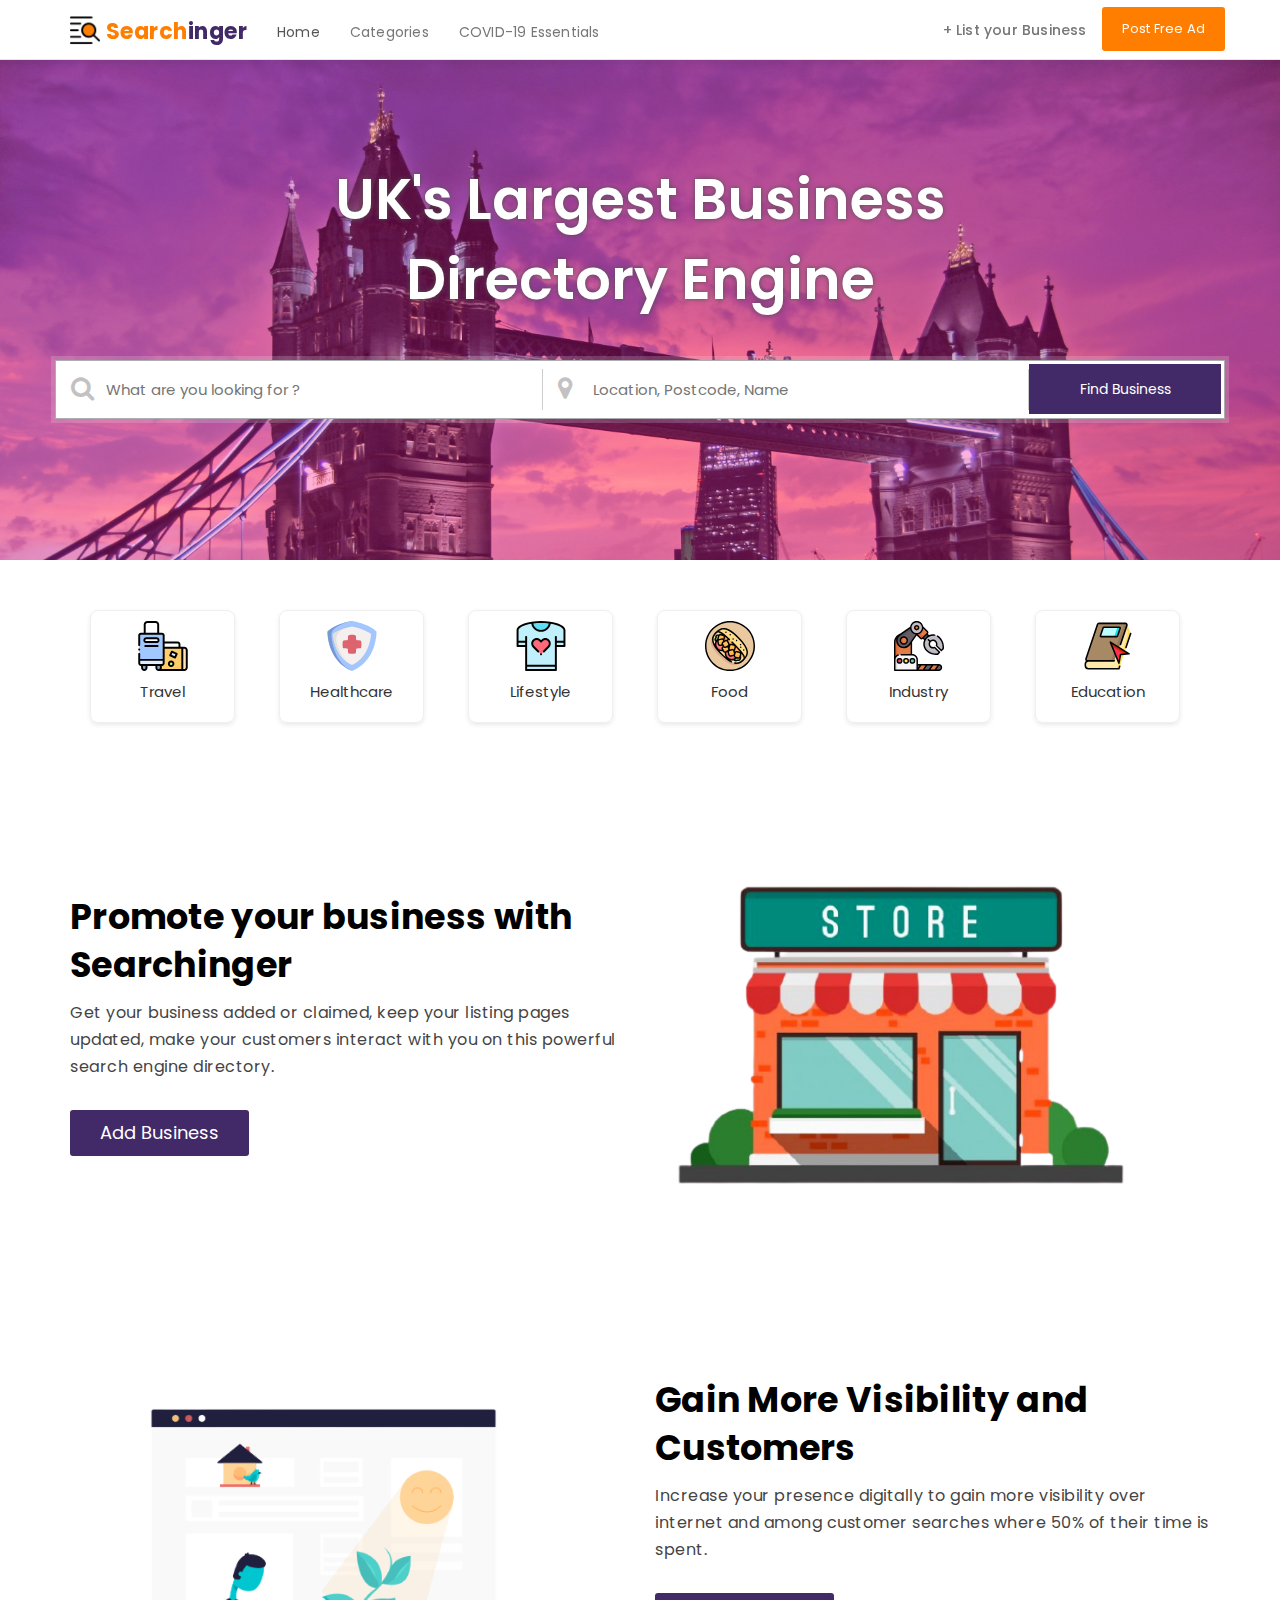
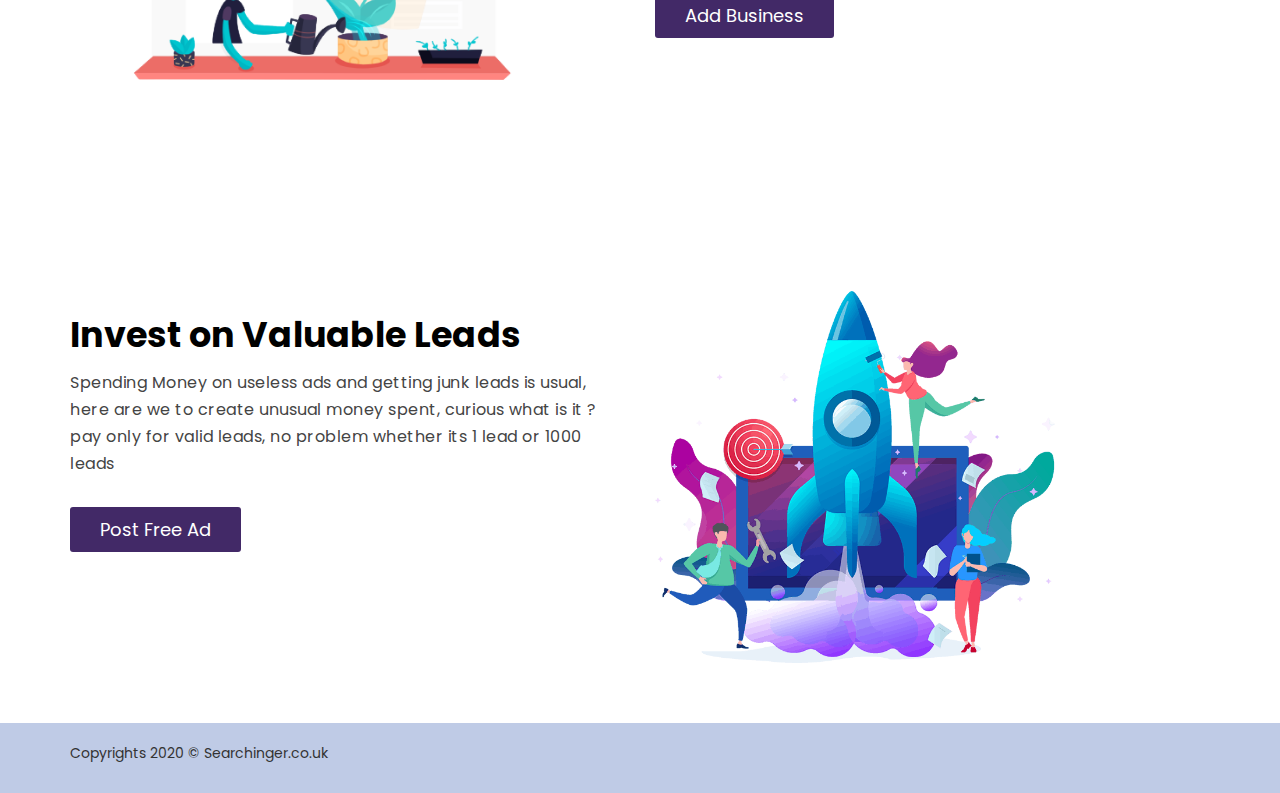
<file: index.html>
<!DOCTYPE html>
<html lang="en">

<head>
  <title>Searchinger | UK's Largest Business Directory Engine</title>
  <meta charset="utf-8">
  <meta name="viewport" content="width=device-width, initial-scale=1">
  <link rel="icon" href="/assets/images/icons/favicon.png" type="image/x-icon" sizes="16x16" />
  <link rel="stylesheet" href="./assets/css/bootstrap.min.css">
  <link href="./assets/css/style.css" rel="stylesheet">
  <script src="./assets/js/jquery.min.js" type="javascript"></script>
  <script src="./assets/js/bootstrap.min.js" type="javascript"></script>
  <link rel="stylesheet" href="https://cdnjs.cloudflare.com/ajax/libs/font-awesome/4.7.0/css/font-awesome.min.css">
  <meta name="description" content="" />
  <meta name="abstract" content=" ">
  <meta name="subject" content="">
  <meta itemscope itemtype="http://schema.org/WebSite" itemref="sitename sitelink facebook twitter">
  <meta itemprop="name" content="Searchinger" id="sitename">
  <link href="https://searchinger.co.uk" itemprop="url" id="sitelink">
  <meta name="og:site_name" content="searchinger.co.uk">
  <meta property="og:type" content="website" />
  <meta property="og:title" content="" />
  <meta property="og:description" content="" />
  <meta property="og:image" content="" />
  <meta name="twitter:card" content="summary" />
  <meta name="twitter:site" content="@Searchinger" />
  <meta name="twitter:title" content="Searchinger | UK's Largest Business Directory Engine" />
  <meta name="twitter:description" content="Searchinger | UK's Largest Business Directory Engine" />
  <meta name="twitter:image" content="" />
  <link rel="canonical" href="https://searchinger.co.uk" />

</head>

<body>
  <nav class="sng-navigation navbar navbar-default navbar-fixed-top">
    <div class="container">
      <div class="navbar-header">
        <button type="button" class="navbar-toggle" data-toggle="collapse" data-target="#myNavbar">
          <span class="icon-bar"></span>
          <span class="icon-bar"></span>
          <span class="icon-bar"></span>
        </button>
        <a class="navbar-brand" href="/index.html"><span><img class="sng-logo" src="/assets/images/icons/favicon.png"> Search</span>inger</a>
      </div>
      <div class="collapse navbar-collapse" id="myNavbar">
        <ul class="nav navbar-nav">
          <li class="active"><a href="#">Home</a></li>
          <li class="dropdown sng-dropdown">
            <a class="dropdown-toggle custom-arrow" href="#">Categories</a>
            <div class="sng-dropdown-content">

            </div>
          </li>
          <li class="dropdown sng-dropdown">
            <a class="dropdown-toggle custom-arrow" href="#">COVID-19 Essentials</a>
            <div class="sng-dropdown-content">

            </div>
          </li>
        </ul>
        <ul class="nav navbar-nav navbar-right">
          <li><a href="./list-your-business/" class="sng-free-business">+ List your Business</a></li>
          <li><a href="#" class="sng-post-ad">Post Free Ad</a></li>
        </ul>
      </div>
    </div>
  </nav>
  <section class="sng-banner-section">
    <div class="container">
      <div class="sng-banner-wrapper">
        <h1>UK's Largest Business Directory Engine</h1>

        <div class="sng-search-engine">
          <div class="row sng-highligher">
            <div class="col-md-5 col-sm-4 pad-null">
              <div class="sng-search-wrapper">
                <i class="fa fa-search sng-float-icon"></i>
                <input class="sng-controls" name="searchKeywords" value="" type="text"
                  placeholder="What are you looking for ?" autocomplete="off" required="" aria-required="true">
              </div>
            </div>
            <div class="col-md-5 col-sm-4 pad-null">
              <div class="sng-search-wrapper">
                <i class="fa fa-map-marker sng-float-icon"></i>
                <input class="sng-controls" name="searchArea" value="" type="text"
                  placeholder="Location, Postcode, Name" autocomplete="off" required="" aria-required="true">
              </div>
            </div>
            <div class="col-md-2 col-sm-4 pad-null">
              <button class="sng-find-business">Find Business</button>
            </div>
          </div>
        </div>
      </div>

    </div>
  </section>

  <section class="sng-category">
    <div class="container">
<div class="sng-category-wrapper">
  <ul>
   <li>
    <div class="sn-category-card">
     <img src="./assets/images/icons/travel.svg">
     <p>Travel </p> 
    </div> 
   </li> 
   <li>
    <div class="sn-category-card">
     <img src="./assets/images/icons/healthcare.svg">
     <p>Healthcare </p> 
    </div> 
   </li> 
   <li>
    <div class="sn-category-card">
     <img src="./assets/images/icons/lifestyle.svg">
     <p>Lifestyle </p> 
    </div> 
   </li> 
   <li>
    <div class="sn-category-card">
     <img src="./assets/images/icons/food.svg">
     <p>Food </p> 
    </div> 
   </li> 
   <li>
    <div class="sn-category-card">
     <img src="./assets/images/icons/industry.svg">
     <p>Industry </p> 
    </div> 
   </li> 
   <li>
    <div class="sn-category-card">
     <img src="./assets/images/icons/education.svg">
     <p>Education </p> 
    </div> 
   </li> 
  </ul>
</div>
       
    </div>
  </section>

<section class="sng-features bg-gray">
 <div class="container">
<div class="row">
 <div class="col-md-6">
 <h3>Promote your business with Searchinger
</h3>  
<p> Get your business added or claimed, keep your listing pages updated, make your customers interact with you on this powerful search engine directory.
</p>
<button class="promote-btn"><a href="/list-your-business/">Add Business</a></button>

 </div> 
 <div class="col-md-6">
  <img class="sng-feature-images" src="/assets/images/promote-business.png"> 
 </div>
</div>
 </div>
</section>


<section class="sng-features bg-gray">
  <div class="container">
 <div class="row">
  <div class="col-md-6">
    <img class="sng-feature-images" src="/assets/images/increase-visiblilty.png"> 
   </div>
  <div class="col-md-6">
  <h3>Gain More Visibility and Customers
 </h3>  
 <p> Increase your presence digitally to gain more visibility over internet and among customer searches where 50% of their time is spent.
 </p>
 <button class="promote-btn"><a href="/list-your-business/">Add Business</a></button>
 
  </div> 

 </div>
  </div>
 </section>

 <section class="sng-features bg-gray">
  <div class="container">
 <div class="row">

  <div class="col-md-6">
  <h3>Invest on Valuable Leads
 </h3>  
 <p> Spending Money on useless ads and getting junk leads is usual, here are we to create unusual money spent, curious what is it ? pay only for valid leads, no problem whether its 1 lead or 1000 leads
 </p>
 <button class="promote-btn"><a href="">Post Free Ad</a></button>

  </div> 
  <div class="col-md-6">
    <img class="sng-feature-images" style="max-width:400px;margin:0 auto;" src="/assets/images/valuable-leads.png"> 
   </div>
 </div>
  </div>
 </section>
<footer class="sng-footer">
  <div class="container">
<div class="d-flex">
 <p>Copyrights 2020 &copy Searchinger.co.uk</p> 

</div>
</div>
</footer>
</body>



</html>
</file>
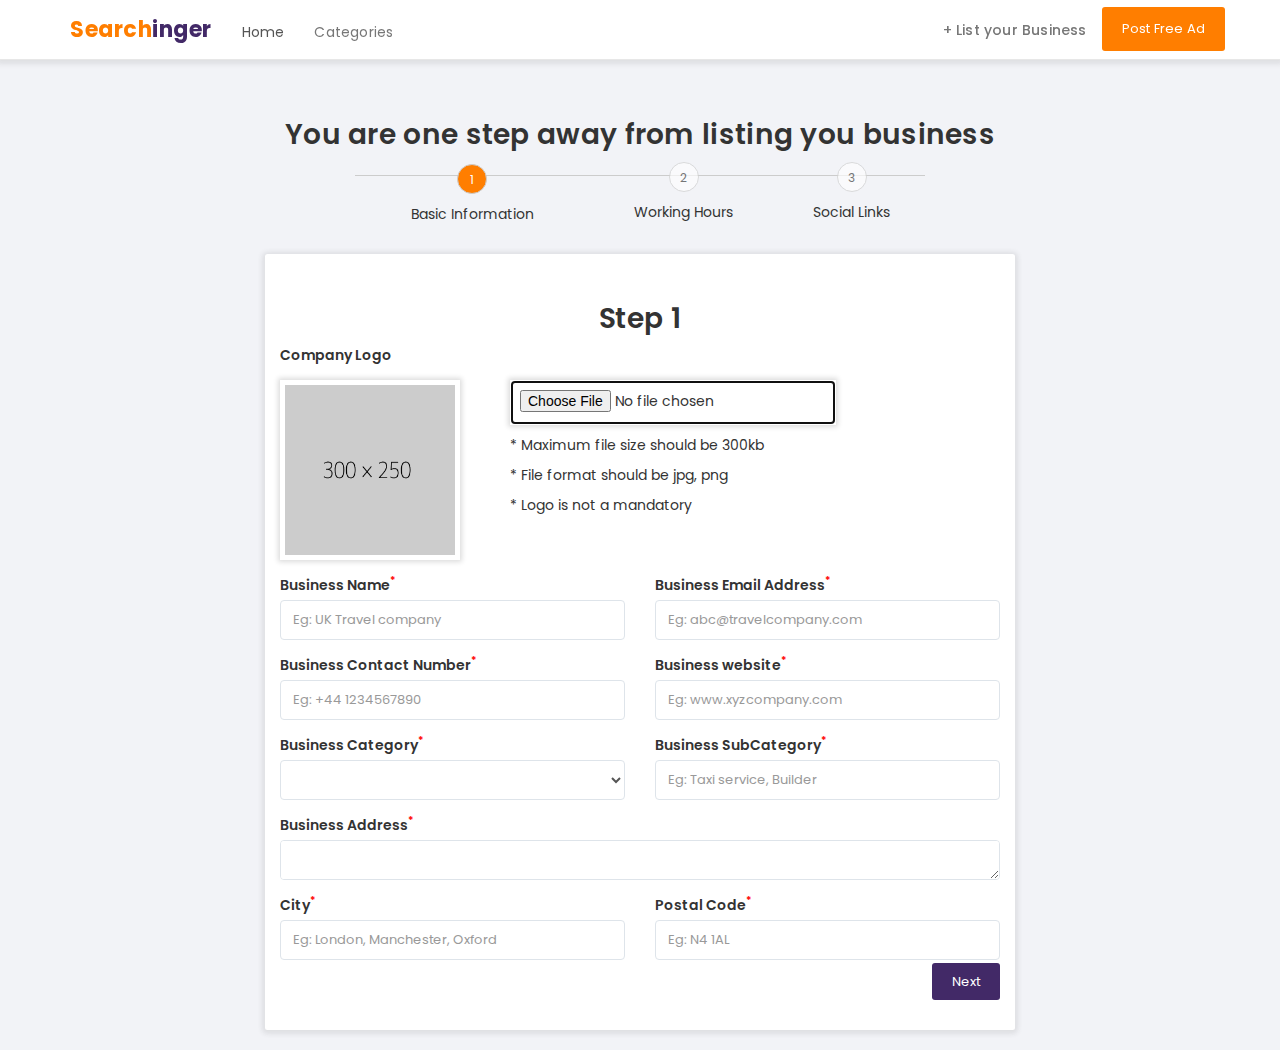
<file: list-your-business/index.html>
<!DOCTYPE html>
<html lang="en">

<head>
  <title>List your Business | Searchinger.co.uk</title>
  <meta charset="utf-8">
  <meta name="viewport" content="width=device-width, initial-scale=1">
  <link rel="icon" href="/assets/images/icons/favicon.png" type="image/x-icon" sizes="16x16" />
  <link rel="stylesheet" href="../assets/css/bootstrap.min.css">
  <script src="https://ajax.googleapis.com/ajax/libs/jquery/2.1.1/jquery.min.js"></script>

  <link href="../assets/css/style.css" rel="stylesheet">
  <!--
    <script src="../assets/js/jquery.min.js" type="text/javascript"></script>
    <script src="../assets/js/bootstrap.min.js" type="text/javascript"></script>
-->
  <script src="../assets/js/custom.js" type="text/javascript"></script>

  <link rel="stylesheet" href="https://cdnjs.cloudflare.com/ajax/libs/font-awesome/4.7.0/css/font-awesome.min.css">
  <meta name="description" content="" />
  <meta name="abstract" content=" ">
  <meta name="subject" content="">
  <meta itemscope itemtype="http://schema.org/WebSite" itemref="sitename sitelink facebook twitter">
  <meta itemprop="name" content="Searchinger" id="sitename">
  <link href="https://searchinger.co.uk" itemprop="url" id="sitelink">
  <meta name="og:site_name" content="searchinger.co.uk">
  <meta property="og:type" content="website" />
  <meta property="og:title" content="" />
  <meta property="og:description" content="" />
  <meta property="og:image" content="" />
  <meta name="twitter:card" content="summary" />
  <meta name="twitter:site" content="@Searchinger" />
  <meta name="twitter:title" content="Searchinger | UK's Largest Business Directory Engine" />
  <meta name="twitter:description" content="Searchinger | UK's Largest Business Directory Engine" />
  <meta name="twitter:image" content="" />
  <link rel="canonical" href="https://searchinger.co.uk" />

</head>

<body style="background:#f2f3f7;">
  <nav class="sng-navigation navbar navbar-default navbar-fixed-top">
    <div class="container">
      <div class="navbar-header">
        <button type="button" class="navbar-toggle" data-toggle="collapse" data-target="#myNavbar">
          <span class="icon-bar"></span>
          <span class="icon-bar"></span>
          <span class="icon-bar"></span>
        </button>
        <a class="navbar-brand" href="../index.html"><span>Search</span>inger</a>
      </div>
      <div class="collapse navbar-collapse" id="myNavbar">
        <ul class="nav navbar-nav">
          <li class="active"><a href="#">Home</a></li>
          <li class="dropdown sng-dropdown">
            <a class="dropdown-toggle custom-arrow" href="#">Categories</a>
            <div class="sng-dropdown-content">

            </div>
          </li>

        </ul>
        <ul class="nav navbar-nav navbar-right">
          <li><a href="./list-your-business/" class="sng-free-business">+ List your Business</a></li>
          <li><a href="#" class="sng-post-ad">Post Free Ad</a></li>
        </ul>
      </div>
    </div>
  </nav>
  <section class="sng-list-your-business">
    <div class="container">
      <h3>You are one step away from listing you business</h3>


      <div class="stepwizard col-md-offset-3">
        <div class="stepwizard-row setup-panel">
          <div class="stepwizard-step">
            <a href="#step-1" type="button" class="btn btn-primary btn-circle">1</a>
            <p>Basic Information</p>
          </div>
          <div class="stepwizard-step">
            <a href="#step-2" type="button" class="btn btn-default btn-circle" disabled="disabled">2</a>
            <p>Working Hours</p>
          </div>
          <div class="stepwizard-step">
            <a href="#step-3" type="button" class="btn btn-default btn-circle" disabled="disabled">3</a>
            <p>Social Links</p>
          </div>
        </div>
      </div>

      <form class="formSubmit" id="businessList" method="post" enctype="multipart/form-data">
        <div class="sng-listing-form">
          <div class="row setup-content" id="step-1">
            <h3> Step 1</h3>
            <label for="BusinessName">Company Logo</label>
            <div class="form-group d-flex">
              <img id="businessLogo" class="sng-logo-wrapper"
                onerror="this.onerror=null; this.src='../assets/images/sng-alt-img.png'" src="#" alt="" />
              <div class="sn-logo-inp-wrapper">
                <input type='file' name="fileToUpload" id="fileToUpload" class="sng-logo-input" />
                <p class="file-upload-rule">* Maximum file size should be 300kb</p>
                <p class="file-upload-rule">* File format should be jpg, png</p>
                <p class="file-upload-rule">* Logo is not a mandatory</p>
              </div>
            </div>
            <div class="row">
              <div class="col-md-6">
                <div class="form-group">
                  <label for="BusinessName">Business Name<sup>*</sup></label>
                  <input type="name" name="businessName" class="form-control sng-form-inputs" autocomplete="off"
                    required="required" placeholder="Eg: UK Travel company" id="bsname">
                </div>
              </div>
              <div class="col-md-6">
                <div class="form-group">
                  <label for="BusinessName">Business Email Address<sup>*</sup></label>
                  <input type="name" name="businessMail" class="form-control sng-form-inputs" autocomplete="off"
                    required="required" placeholder="Eg: abc@travelcompany.com" id="bsname">
                </div>
              </div>
              <div class="col-md-6">
                <div class="form-group">
                  <label for="BusinessName">Business Contact Number<sup>*</sup></label>
                  <input type="name" name="contactNumber" class="form-control sng-form-inputs" autocomplete="off"
                    required="required" placeholder="Eg: +44 1234567890" id="bsname">
                </div>
              </div>
              <div class="col-md-6">
                <div class="form-group">
                  <label for="BusinessName">Business website<sup>*</sup></label>
                  <input type="name" name="businessWebsite" class="form-control sng-form-inputs" autocomplete="off"
                    required="required" placeholder="Eg: www.xyzcompany.com" id="bsname">
                </div>
              </div>
              <div class="col-md-6">
                <div class="form-group">
                  <label for="BusinessName">Business Category<sup>*</sup></label>
                  <!-- <input type="name" name="businessCategory" class="form-control sng-form-inputs" autocomplete="off" required="required" placeholder="Eg: Travel, Architecture" id="businessCategory"> -->
                  <select class="loadDropdown form-control sng-form-inputs " drop-type="businessCategory"></select>

                </div>
              </div>
              <div class="col-md-6">
                <div class="form-group">
                  <label for="BusinessName">Business SubCategory<sup>*</sup></label>
                  <input type="name" name="businessCategory" class="form-control sng-form-inputs" autocomplete="off"
                    required="required" placeholder="Eg: Taxi service, Builder" id="businessCategory">
                </div>
              </div>
              <div class="col-md-12">
                <div class="form-group">
                  <label for="BusinessName">Business Address<sup>*</sup></label>
                  <textarea type="name" name="businessAddress" class="form-control sng-form-textarea" autocomplete="off"
                    required="required" style="height:40px;" rows="3" id="bsaddress"></textarea>
                </div>
              </div>
              <div class="col-md-6">
                <label for="BusinessName">City<sup>*</sup></label>
                <input type="name" name="businessCategory" class="form-control sng-form-inputs" autocomplete="off"
                  required="required" placeholder="Eg: London, Manchester, Oxford " id="businessCategory">
              </div>
              <div class="col-md-6">
                <label for="BusinessName">Postal Code<sup>*</sup></label>
                <input type="name" name="businessCategory" class="form-control sng-form-inputs loadInput" drop-type="abc" autocomplete="off"
                  required="required" placeholder="Eg: N4 1AL " id="businessCategory">
              </div>
            </div>
            <button class="btn sng-next-btn nextBtn btn-lg pull-right" type="button">Next</button>
          </div>
          <div class="row setup-content" id="step-2">

            <div class="col-md-12">

              <h3> Working Hours</h3>
              <div class="form-group">
                <label class="control-label">Business description</label>
                <textarea type="name" name="businessDescription" class="form-control sng-form-textarea"
                  autocomplete="off" style="height:300px;" rows="8" value="Eg: London" id="bsaddress"></textarea>
              </div>
              <div class="form-group">
                <label class="control-label">Your Availability</label>
                <div class="col-md-offset-3"><input type="checkBox" class=" workTimingCheck"
                    value="247">24/7</div>
                <div class="col-md-offset-3"><input type="checkBox" class=" workTimingCheck"
                    value="5">WeekDays</div>
                <!-- <div class="col-md-offset-3"><input type="checkBox" class="form-control workTimingCheck"
                    value="5">WeekDays - Specific Hrs</div>
              </div> -->
<div class="form-group">

  <input type="hidden" name="MondayStart" id="MondayStart" >
  <input type="hidden" name="MondayEnd" id="MondayEnd" >
  <input type="hidden" name="TuesdayStart" id="TuesdayStart" >
  <input type="hidden" name="TuesdayEnd" id="TuesdayEnd" >
  <input type="hidden" name="WednesdayStart" id="WednesdayStart" >
  <input type="hidden" name="WednesdayEnd" id="WednesdayEnd" >
  <input type="hidden" name="ThursdayStart" id="ThursdayStart" >
  <input type="hidden" name="ThursdayEnd" id="ThursdayEnd" >
  <input type="hidden" name="FridayStart" id="FridayStart" >
  <input type="hidden" name="FridayEnd" id="FridayEnd" >
  <input type="hidden" name="SaturdayStart" id="SaturdayStart" >
  <input type="hidden" name="SaturdayEnd" id="SaturdayEnd" >
  <input type="hidden" name="SundayStart" id="SundayStart" >
  <input type="hidden" name="SundayEnd" id="SundayEnd" >
  <input type="hidden" name="workingFullHours" id="workingFullHours" >
  

</div>
              <div class="form-group">
                <label class="control-label">Working Hours</label>
                <table class="sng-working-hrs">
                  <thead>
                    <tr>
                      <th>Days</th>
                      <th>From</th>
                      <th>To</th>
                    </tr>
                  </thead>
                  <tbody id="timingTable"></tbody>
                </table>
              </div>

              <button class="btn sng-next-btn nextBtn btn-lg pull-right" type="button">Next</button>
            </div>
          </div>
        </div>
          <div class="row setup-content" id="step-3">
            <h3> Step 3</h3>
            <div class="col-md-12">

              <div class="form-group">
                <label for="BusinessName">Google Reviews</label>
                <input type="name" name="googleReviews" class="form-control sng-form-inputs number" autocomplete="off"
                  whole="1" decimal="1" placeholder="Eg: 1 to 5" id="bsname">
              </div><br>
              <hr>
              <div class="form-group sng-social-links">
                <label for="BusinessName">Social Links of Business</label><br><br>

                <label for="BusinessName">Facebook :&nbsp; </label>
                <input type="name" name="facebookLink" class="form-control sng-form-inputs" autocomplete="off"
                  placeholder="" id="bsname"> <br>
                <label for="BusinessName">Twitter :&nbsp; </label>
                <input type="name" name="twitterLink" class="form-control sng-form-inputs" autocomplete="off"
                  placeholder="" id="bsname"><br>
                <label for="BusinessName">Google My Business :&nbsp; </label>
                <input type="name" name="googleBusinessLink" class="form-control sng-form-inputs" autocomplete="off"
                  placeholder="" id="bsname">
              </div>
              <button class="sng-submit-btn">Submit Business</button>
            </div>
         
      </form>
    </div>
    </div>
    </div>

  </section>

</body>
<script>
  function readURL(input) {
    if (input.files && input.files[0]) {
      var reader = new FileReader();

      reader.onload = function (e) {
        $('#businessLogo').attr('src', e.target.result);
      }

      reader.readAsDataURL(input.files[0]); // convert to base64 string
    }
  }

  $("#fileToUpload").change(function () {
    readURL(this);
  });
</script>



<script>
  $(document).ready(function () {
    var navListItems = $('div.setup-panel div a'),
      allWells = $('.setup-content'),
      allNextBtn = $('.nextBtn');

    allWells.hide();

    navListItems.click(function (e) {
      e.preventDefault();
      var $target = $($(this).attr('href')),
        $item = $(this);

      if (!$item.hasClass('disabled')) {
        navListItems.removeClass('btn-primary').addClass('btn-default');
        $item.addClass('btn-primary');
        allWells.hide();
        $target.show();
        $target.find('input:eq(0)').focus();
      }
    });

    allNextBtn.click(function () {
      var curStep = $(this).closest(".setup-content"),
        curStepBtn = curStep.attr("id"),
        nextStepWizard = $('div.setup-panel div a[href="#' + curStepBtn + '"]').parent().next().children("a"),
        curInputs = curStep.find("input[type='text'],input[type='name'],textarea[type='name'],input[type='url']"),
        isValid = true;

      $(".form-group").removeClass("has-error");
      for (var i = 0; i < curInputs.length; i++) {
        if (!curInputs[i].validity.valid) {
          isValid = false;
          $(curInputs[i]).closest(".form-group").addClass("has-error");
        }
      }

      if (isValid)
        nextStepWizard.removeAttr('disabled').trigger('click');
    });

    $('div.setup-panel div a.btn-primary').trigger('click');
  });
</script>



<style>
  .stepwizard-step p {
    margin-top: 10px;
  }

  .stepwizard-row {
    display: table-row;
  }

  .stepwizard {
    display: table;
    width: 50%;
    position: relative;
  }

  .stepwizard-step button[disabled] {
    opacity: 1 !important;
    filter: alpha(opacity=100) !important;
  }

  .stepwizard-row:before {
    top: 14px;
    bottom: 0;
    position: absolute;
    content: " ";
    width: 100%;
    height: 1px;
    background-color: #ccc;
    z-order: 0;
  }

  .stepwizard-step {
    display: table-cell;
    text-align: center;
    position: relative;
  }

  .btn-circle {
    width: 30px;
    height: 30px;
    text-align: center;
    padding: 6px 0;
    font-size: 12px;
    line-height: 1.428571429;
    border-radius: 15px;
  }
</style>

</html>
</file>
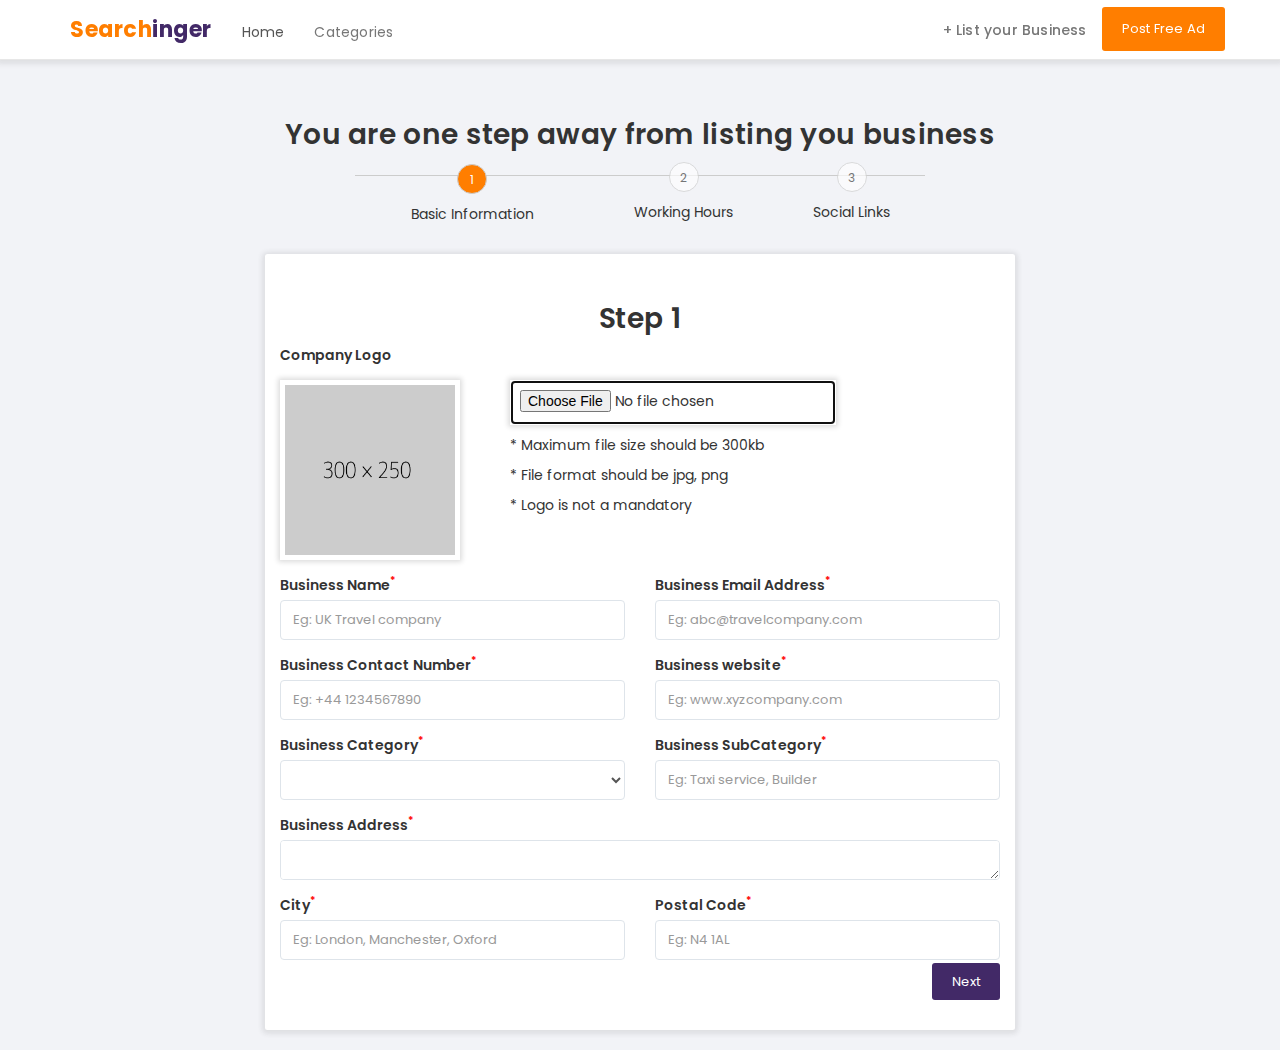
<file: list-your-business/index~~.html>
<!DOCTYPE html>
<html lang="en">

<head>
  <title>List your Business | Searchinger.co.uk</title>
  <meta charset="utf-8">
  <meta name="viewport" content="width=device-width, initial-scale=1">
  <link rel="icon" href="/assets/images/icons/favicon.png" type="image/x-icon" sizes="16x16" />
  <link rel="stylesheet" href="../assets/css/bootstrap.min.css">
  <script src="https://ajax.googleapis.com/ajax/libs/jquery/2.1.1/jquery.min.js"></script>

  <link href="../assets/css/style.css" rel="stylesheet">
  <!--
    <script src="../assets/js/jquery.min.js" type="text/javascript"></script>
    <script src="../assets/js/bootstrap.min.js" type="text/javascript"></script>
-->
  <script src="../assets/js/custom.js" type="text/javascript"></script>

  <link rel="stylesheet" href="https://cdnjs.cloudflare.com/ajax/libs/font-awesome/4.7.0/css/font-awesome.min.css">
  <meta name="description" content="" />
  <meta name="abstract" content=" ">
  <meta name="subject" content="">
  <meta itemscope itemtype="http://schema.org/WebSite" itemref="sitename sitelink facebook twitter">
  <meta itemprop="name" content="Searchinger" id="sitename">
  <link href="https://searchinger.co.uk" itemprop="url" id="sitelink">
  <meta name="og:site_name" content="searchinger.co.uk">
  <meta property="og:type" content="website" />
  <meta property="og:title" content="" />
  <meta property="og:description" content="" />
  <meta property="og:image" content="" />
  <meta name="twitter:card" content="summary" />
  <meta name="twitter:site" content="@Searchinger" />
  <meta name="twitter:title" content="Searchinger | UK's Largest Business Directory Engine" />
  <meta name="twitter:description" content="Searchinger | UK's Largest Business Directory Engine" />
  <meta name="twitter:image" content="" />
  <link rel="canonical" href="https://searchinger.co.uk" />

</head>

<body style="background:#f2f3f7;">
  <nav class="sng-navigation navbar navbar-default navbar-fixed-top">
    <div class="container">
      <div class="navbar-header">
        <button type="button" class="navbar-toggle" data-toggle="collapse" data-target="#myNavbar">
          <span class="icon-bar"></span>
          <span class="icon-bar"></span>
          <span class="icon-bar"></span>
        </button>
        <a class="navbar-brand" href="../index.html"><span>Search</span>inger</a>
      </div>
      <div class="collapse navbar-collapse" id="myNavbar">
        <ul class="nav navbar-nav">
          <li class="active"><a href="#">Home</a></li>
          <li class="dropdown sng-dropdown">
            <a class="dropdown-toggle custom-arrow" href="#">Categories</a>
            <div class="sng-dropdown-content allCategories">

            </div>
          </li>

        </ul>
        <ul class="nav navbar-nav navbar-right">
          <li><a href="./list-your-business/" class="sng-free-business">+ List your Business</a></li>
          <li><a href="#" class="sng-post-ad">Post Free Ad</a></li>
        </ul>
      </div>
    </div>
  </nav>
  <section class="sng-list-your-business">
    <div class="container">
      <h3>You are one step away from listing you business</h3>


      <div class="stepwizard col-md-offset-3">
        <div class="stepwizard-row setup-panel">
          <div class="stepwizard-step">
            <a href="#step-1" type="button" class="btn btn-primary btn-circle">1</a>
            <p>Basic Information</p>
          </div>
          <div class="stepwizard-step">
            <a href="#step-2" type="button" class="btn btn-default btn-circle" disabled="disabled">2</a>
            <p>Working Hours</p>
          </div>
          <div class="stepwizard-step">
            <a href="#step-3" type="button" class="btn btn-default btn-circle" disabled="disabled">3</a>
            <p>Social Links</p>
          </div>
        </div>
      </div>

      <form class="formSubmit" id="businessList" method="post" enctype="multipart/form-data">
        <div class="sng-listing-form">
          <div class="row setup-content" id="step-1">
            <h3> Step 1</h3>
            <label for="BusinessName">Company Logo</label>
            <div class="form-group d-flex">
              <img id="businessLogo" class="sng-logo-wrapper"
                onerror="this.onerror=null; this.src='../assets/images/sng-alt-img.png'" src="#" alt="" />
              <div class="sn-logo-inp-wrapper">
                <input type='file' name="fileToUpload" id="fileToUpload" class="sng-logo-input" />
                <p class="file-upload-rule">* Maximum file size should be 300kb</p>
                <p class="file-upload-rule">* File format should be jpg, png</p>
                <p class="file-upload-rule">* Logo is not a mandatory</p>
              </div>
            </div>
            <div class="row">
              <div class="col-md-6">
                <div class="form-group">
                  <label for="BusinessName">Business Name<sup>*</sup></label>
                  <input type="name" name="businessName" class="form-control sng-form-inputs" autocomplete="off"
                    required="required" placeholder="Eg: UK Travel company" id="bsname">
                </div>
              </div>
              <div class="col-md-6">
                <div class="form-group">
                  <label for="BusinessName">Business Email Address<sup>*</sup></label>
                  <input type="name" name="businessMail" class="form-control sng-form-inputs" autocomplete="off"
                    required="required" placeholder="Eg: abc@travelcompany.com" id="bsname">
                </div>
              </div>
              <div class="col-md-6">
                <div class="form-group">
                  <label for="BusinessName">Business Contact Number<sup>*</sup></label>
                  <input type="name" name="contactNumber" class="form-control sng-form-inputs" autocomplete="off"
                    required="required" placeholder="Eg: +44 1234567890" id="bsname">
                </div>
              </div>
              <div class="col-md-6">
                <div class="form-group">
                  <label for="BusinessName">Business website<sup>*</sup></label>
                  <input type="name" name="businessWebsite" class="form-control sng-form-inputs" autocomplete="off"
                    required="required" placeholder="Eg: www.xyzcompany.com" id="bsname">
                </div>
              </div>
              <div class="col-md-6">
                <div class="form-group">
                  <label for="BusinessName">Business Category<sup>*</sup></label>
                  <!-- <input type="name" name="businessCategory" class="form-control sng-form-inputs" autocomplete="off" required="required" placeholder="Eg: Travel, Architecture" id="businessCategory"> -->
                  <select class="loadDropdown form-control sng-form-inputs " drop-type="businessCategory"></select>

                </div>
              </div>
              <div class="col-md-6">
                <div class="form-group">
                  <label for="BusinessName">Business SubCategory<sup>*</sup></label>
                  <input type="name" name="businessCategory" class="form-control sng-form-inputs" autocomplete="off"
                    required="required" placeholder="Eg: Taxi service, Builder" id="businessCategory">
                </div>
              </div>
              <div class="col-md-12">
                <div class="form-group">
                  <label for="BusinessName">Business Address<sup>*</sup></label>
                  <textarea type="name" name="businessAddress" class="form-control sng-form-textarea" autocomplete="off"
                    required="required" style="height:40px;" rows="3" id="bsaddress"></textarea>
                </div>
              </div>
              <div class="col-md-6">
                <label for="BusinessName">City<sup>*</sup></label>
                <input type="name" name="businessCategory" class="form-control sng-form-inputs" autocomplete="off"
                  required="required" placeholder="Eg: London, Manchester, Oxford " id="businessCategory">
              </div>
              <div class="col-md-6">
                <label for="BusinessName">Postal Code<sup>*</sup></label>
                <input type="name" name="businessCategory" class="form-control sng-form-inputs loadInput" drop-type="abc" autocomplete="off"
                  required="required" placeholder="Eg: N4 1AL " id="businessCategory">
              </div>
            </div>
            <button class="btn sng-next-btn nextBtn btn-lg pull-right" type="button">Next</button>
          </div>
          <div class="row setup-content" id="step-2">

            <div class="col-md-12">

              <h3> Working Hours</h3>
              <div class="form-group">
                <label class="control-label">Business description</label>
                <textarea type="name" name="businessDescription" class="form-control sng-form-textarea"
                  autocomplete="off" style="height:300px;" rows="8" value="Eg: London" id="bsaddress"></textarea>
              </div>
              <div class="form-group">
                <label class="control-label">Your Availability</label>
                <div class="col-md-offset-3"><input type="checkBox" class=" workTimingCheck"
                    value="247">24/7</div>
                <div class="col-md-offset-3"><input type="checkBox" class=" workTimingCheck"
                    value="5">WeekDays</div>
                <!-- <div class="col-md-offset-3"><input type="checkBox" class="form-control workTimingCheck"
                    value="5">WeekDays - Specific Hrs</div>
              </div> -->
<div class="form-group">

  <input type="hidden" name="MondayStart" id="MondayStart" >
  <input type="hidden" name="MondayEnd" id="MondayEnd" >
  <input type="hidden" name="TuesdayStart" id="TuesdayStart" >
  <input type="hidden" name="TuesdayEnd" id="TuesdayEnd" >
  <input type="hidden" name="WednesdayStart" id="WednesdayStart" >
  <input type="hidden" name="WednesdayEnd" id="WednesdayEnd" >
  <input type="hidden" name="ThursdayStart" id="ThursdayStart" >
  <input type="hidden" name="ThursdayEnd" id="ThursdayEnd" >
  <input type="hidden" name="FridayStart" id="FridayStart" >
  <input type="hidden" name="FridayEnd" id="FridayEnd" >
  <input type="hidden" name="SaturdayStart" id="SaturdayStart" >
  <input type="hidden" name="SaturdayEnd" id="SaturdayEnd" >
  <input type="hidden" name="SundayStart" id="SundayStart" >
  <input type="hidden" name="SundayEnd" id="SundayEnd" >
  <input type="hidden" name="workingFullHours" id="workingFullHours" >
  

</div>
              <div class="form-group">
                <label class="control-label">Working Hours</label>
                <table class="sng-working-hrs">
                  <thead>
                    <tr>
                      <th>Days</th>
                      <th>From</th>
                      <th>To</th>
                    </tr>
                  </thead>
                  <tbody id="timingTable"></tbody>
                </table>
              </div>

              <button class="btn sng-next-btn nextBtn btn-lg pull-right" type="button">Next</button>
            </div>
          </div>
        </div>
          <div class="row setup-content" id="step-3">
            <h3> Step 3</h3>
            <div class="col-md-12">

              <div class="form-group">
                <label for="BusinessName">Google Reviews</label>
                <input type="name" name="googleReviews" class="form-control sng-form-inputs number" autocomplete="off"
                  whole="1" decimal="1" placeholder="Eg: 1 to 5" id="bsname">
              </div><br>
              <hr>
              <div class="form-group sng-social-links">
                <label for="BusinessName">Social Links of Business</label><br><br>

                <label for="BusinessName">Facebook :&nbsp; </label>
                <input type="name" name="facebookLink" class="form-control sng-form-inputs" autocomplete="off"
                  placeholder="" id="bsname"> <br>
                <label for="BusinessName">Twitter :&nbsp; </label>
                <input type="name" name="twitterLink" class="form-control sng-form-inputs" autocomplete="off"
                  placeholder="" id="bsname"><br>
                <label for="BusinessName">Google My Business :&nbsp; </label>
                <input type="name" name="googleBusinessLink" class="form-control sng-form-inputs" autocomplete="off"
                  placeholder="" id="bsname">
              </div>
              <button class="sng-submit-btn">Submit Business</button>
            </div>
         
      </form>
    </div>
    </div>
    </div>

  </section>

</body>
<script>
  function readURL(input) {
    if (input.files && input.files[0]) {
      var reader = new FileReader();

      reader.onload = function (e) {
        $('#businessLogo').attr('src', e.target.result);
      }

      reader.readAsDataURL(input.files[0]); // convert to base64 string
    }
  }

  $("#fileToUpload").change(function () {
    readURL(this);
  });
</script>



<script>
  $(document).ready(function () {
    var navListItems = $('div.setup-panel div a'),
      allWells = $('.setup-content'),
      allNextBtn = $('.nextBtn');

    allWells.hide();

    navListItems.click(function (e) {
      e.preventDefault();
      var $target = $($(this).attr('href')),
        $item = $(this);

      if (!$item.hasClass('disabled')) {
        navListItems.removeClass('btn-primary').addClass('btn-default');
        $item.addClass('btn-primary');
        allWells.hide();
        $target.show();
        $target.find('input:eq(0)').focus();
      }
    });

    allNextBtn.click(function () {
      var curStep = $(this).closest(".setup-content"),
        curStepBtn = curStep.attr("id"),
        nextStepWizard = $('div.setup-panel div a[href="#' + curStepBtn + '"]').parent().next().children("a"),
        curInputs = curStep.find("input[type='text'],input[type='name'],textarea[type='name'],input[type='url']"),
        isValid = true;

      $(".form-group").removeClass("has-error");
      for (var i = 0; i < curInputs.length; i++) {
        if (!curInputs[i].validity.valid) {
          isValid = false;
          $(curInputs[i]).closest(".form-group").addClass("has-error");
        }
      }

      if (isValid)
        nextStepWizard.removeAttr('disabled').trigger('click');
    });

    $('div.setup-panel div a.btn-primary').trigger('click');
  });
</script>



<style>
  .stepwizard-step p {
    margin-top: 10px;
  }

  .stepwizard-row {
    display: table-row;
  }

  .stepwizard {
    display: table;
    width: 50%;
    position: relative;
  }

  .stepwizard-step button[disabled] {
    opacity: 1 !important;
    filter: alpha(opacity=100) !important;
  }

  .stepwizard-row:before {
    top: 14px;
    bottom: 0;
    position: absolute;
    content: " ";
    width: 100%;
    height: 1px;
    background-color: #ccc;
    z-order: 0;
  }

  .stepwizard-step {
    display: table-cell;
    text-align: center;
    position: relative;
  }

  .btn-circle {
    width: 30px;
    height: 30px;
    text-align: center;
    padding: 6px 0;
    font-size: 12px;
    line-height: 1.428571429;
    border-radius: 15px;
  }
</style>

</html>
</file>
<file: assets/css/style.css>
/***navigation***/
@import url("https://fonts.googleapis.com/css2?family=Poppins:wght@300;400;500;600;700&display=swap");
.pad-null {
  padding: 0;
  margin: 0;
}

.d-flex {
  display: -webkit-box;
  display: -ms-flexbox;
  display: flex;
  -ms-flex-wrap: wrap;
      flex-wrap: wrap;
}

.bg-black {
  background-color: #000000;
}

.promote-btn {
  margin-top: 20px;
  padding: 10px 30px;
  background-color: #422967;
  border: none;
  border-radius: 3px;
  font-size: 18px;
  cursor: pointer;
}

.promote-btn a {
  text-decoration: none;
  color: #ffffff;
}

.promote-btn:hover {
  -webkit-box-shadow: 0 12px 22px 0 #dbc1fe;
          box-shadow: 0 12px 22px 0 #dbc1fe;
}

.navbar-default .navbar-nav > .active > a, .navbar-default .navbar-nav > .active > a:focus, .navbar-default .navbar-nav > .active > a:hover {
  color: none !important;
  background-color: transparent !important;
}

.navbar-default .navbar-nav > li > a {
  color: none !important;
}

.has-error .form-control {
  border-color: #a94442 !important;
}

.btn-primary {
  background: #ff7e00 !important;
  border-radius: 3px;
  margin-top: 10px;
  padding: 10px 20px 10px;
  font-size: 13px;
  color: #fff !important;
  margin-top: 3px;
  border: 1px solid #ccc;
  outline: none !important;
  display: inline-block;
  cursor: pointer;
}

body {
  font-family: "Poppins", "-apple-system", "system-ui", "Segoe UI", "Roboto", "Helvetica Neue", Arial, "Noto Sans", sans-serif, "Apple Color Emoji", "Segoe UI Emoji", "Segoe UI Symbol", "Noto Color Emoji";
}

.sng-navigation {
  z-index: 1030;
  -webkit-box-shadow: 0 1px 5px 3px rgba(46, 50, 52, 0.1);
          box-shadow: 0 1px 5px 3px rgba(46, 50, 52, 0.1);
  padding: .5rem 1rem;
  background-color: #ffffff;
  height: 60px;
}

.sng-navigation .sng-logo {
  max-width: 30px;
  width: 100%;
  margin-top: -5px;
}

.sng-navigation .navbar-brand {
  font-size: 22px;
  font-weight: 700;
  letter-spacing: 0.5px;
  color: #422967;
}

.sng-navigation .navbar-brand span {
  color: #ff7e00;
}

.sng-navigation .navbar-brand:hover {
  color: #422967;
}

.sng-navigation ul li a {
  font-size: 14px;
  letter-spacing: 0.2px;
  line-height: 24px;
  font-weight: 400;
  color: #333333;
}

.sng-navigation .sng-dropdown:hover .sng-dropdown-content {
  opacity: 1;
  -webkit-transform: scaleY(1);
          transform: scaleY(1);
}

.sng-navigation .sng-dropdown-content {
  -webkit-backface-visibility: hidden;
          backface-visibility: hidden;
  background-color: #ffffff !important;
  border-bottom: .0625rem solid #dbd9d2;
  -webkit-box-shadow: 0 6px 12px rgba(0, 0, 0, 0.175);
  box-shadow: 0 6px 12px rgba(0, 0, 0, 0.175);
  content: "";
  min-width: 600px;
  left: 0;
  opacity: 0;
  position: absolute;
  top: 50px;
  padding: 30px;
  -webkit-transform: scaleY(0);
          transform: scaleY(0);
  -webkit-transform-origin: 50% 0;
          transform-origin: 50% 0;
  -webkit-transition: all .1s linear .05s;
  transition: all .1s linear .05s;
  width: 100%;
  z-index: 0;
}

.sng-navigation .sng-free-business {
  border-radius: 3px;
  margin-right: 5px;
  padding: 8px 10px 8px;
  font-size: 14px;
  color: #422967;
  margin-top: 5px;
  font-weight: 500;
  display: inline-block;
  cursor: pointer;
}

.sng-navigation .sng-free-business:hover {
  color: #422967;
  font-weight: 500;
}

.sng-navigation .sng-post-ad {
  background: #ff7e00;
  border-radius: 3px;
  margin-top: 10px;
  padding: 10px 20px 10px;
  font-size: 13px;
  color: #fff !important;
  margin-top: 2px;
  display: inline-block;
  cursor: pointer;
}

.sng-navigation .sng-post-ad:hover {
  color: #ffffff !important;
  background-color: #ff7e00 !important;
}

.sng-banner-section {
  height: 500px;
  width: 100%;
  margin-top: 60px;
  background: url(../images/main-banner.jpg), no-repeat;
  background-size: cover;
  -webkit-box-shadow: inset 0 0 0 2000px rgba(255, 0, 150, 0.3);
          box-shadow: inset 0 0 0 2000px rgba(255, 0, 150, 0.3);
}

.sng-banner-section .sng-banner-wrapper {
  padding: 100px 0px;
}

.sng-banner-section .sng-banner-wrapper h1 {
  text-align: center;
  color: #ffffff;
  font-weight: 600;
  line-height: 80px;
  max-width: 750px;
  margin: 0 auto 40px;
  font-size: 56px;
  text-shadow: 0 0 5px #535151;
}

.sng-banner-section .sng-banner-wrapper .sng-highligher {
  background-color: #fff;
  border: 1px solid #adacaf;
  -webkit-box-shadow: 0px 0px 0px 4px rgba(24, 104, 251, 0.2);
  box-shadow: 0px 0px 0px 4px #ebe8ec33;
}

.sng-banner-section .sng-banner-wrapper .sng-search-wrapper {
  position: relative;
}

.sng-banner-section .sng-banner-wrapper .sng-search-wrapper .sng-controls {
  width: 100%;
  padding: 10px 10px 10px 50px;
  min-height: 40px;
  border: none;
  margin: 8px 0px;
  color: #000000 !important;
  font-size: 15px;
  font-family: "Poppins", "-apple-system", "system-ui", "Segoe UI", "Roboto", "Helvetica Neue", Arial, "Noto Sans", sans-serif, "Apple Color Emoji", "Segoe UI Emoji", "Segoe UI Symbol", "Noto Color Emoji";
  border-right: 1px solid #cccccc;
  -webkit-box-sizing: border-box;
  box-sizing: border-box;
  outline: none;
}

.sng-banner-section .sng-banner-wrapper .sng-search-wrapper .sng-textarea-controls {
  width: 100%;
  padding: 10px 10px 10px 50px;
  border: none;
  margin: 8px 0px;
  color: #000000 !important;
  font-size: 15px;
  font-family: "Poppins", "-apple-system", "system-ui", "Segoe UI", "Roboto", "Helvetica Neue", Arial, "Noto Sans", sans-serif, "Apple Color Emoji", "Segoe UI Emoji", "Segoe UI Symbol", "Noto Color Emoji";
  border-right: 1px solid #cccccc;
  -webkit-box-sizing: border-box;
  box-sizing: border-box;
  outline: none;
}

.sng-banner-section .sng-banner-wrapper .sng-search-wrapper .sng-float-icon {
  position: absolute;
  left: 15px;
  top: 15px;
  color: #c3c1c1;
  font-size: 25px;
}

.sng-banner-section .sng-banner-wrapper .sng-find-business {
  padding: 15px 20px;
  margin-top: 3px;
  width: 100%;
  max-width: 192px;
  background-color: #422967;
  outline: none;
  border: none;
  color: #ffffff !important;
  font-family: "Poppins", "-apple-system", "system-ui", "Segoe UI", "Roboto", "Helvetica Neue", Arial, "Noto Sans", sans-serif, "Apple Color Emoji", "Segoe UI Emoji", "Segoe UI Symbol", "Noto Color Emoji";
}

.sng-features {
  margin-top: 40px;
  padding: 60px 0px;
}

.sng-features .sng-feature-images {
  max-width: 500px;
  width: 100%;
}

.sng-features h3 {
  color: #000000;
  font-size: 35px;
  font-weight: 700;
  line-height: 48px;
  letter-spacing: 0.3px;
}

.sng-features p {
  font-size: 16px;
  line-height: 27px;
  color: #444444;
  letter-spacing: 0.5px;
}

.sng-list-your-business {
  margin-top: 100px;
}

.sng-list-your-business h3 {
  text-align: center;
  font-size: 28px;
  font-weight: 600;
  letter-spacing: 0.3px;
}

.sng-list-your-business .sng-listing-form {
  background-color: #ffffff;
  max-width: 750px;
  width: 100%;
  margin: 20px auto;
  -webkit-box-shadow: 0 1px 5px 3px rgba(46, 50, 52, 0.1);
          box-shadow: 0 1px 5px 3px rgba(46, 50, 52, 0.1);
  border-radius: .25rem;
  padding: 30px;
}

.sng-list-your-business .sng-listing-form label {
  font-weight: 600;
}

.sng-list-your-business .sng-listing-form sup {
  color: #ff0000;
}

.sng-list-your-business .sng-listing-form .sng-form-inputs {
  font-size: 0.98rem;
  padding: 10px 12px;
  height: 40px;
  border-color: #dee4ea;
  -webkit-box-shadow: none;
          box-shadow: none;
  font-size: 13px;
}

.sng-list-your-business .sng-listing-form .sng-form-textarea {
  font-size: 0.98rem;
  padding: 10px 12px;
  border-color: #dee4ea;
  -webkit-box-shadow: none;
          box-shadow: none;
  font-size: 13px;
}

.sng-list-your-business .sng-listing-form .sng-logo-input {
  margin: 10px;
  height: 45px;
  padding: 10px;
  -webkit-box-shadow: 0 0 5px 2px #ddd;
          box-shadow: 0 0 5px 2px #ddd;
}

.sng-list-your-business .sng-listing-form .sng-social-links {
  padding: 20px;
  background-color: #f4f4f4;
}

.sng-list-your-business .sng-listing-form .file-upload-rule {
  padding: 0px 10px;
}

.sng-list-your-business .sng-listing-form .sng-logo-wrapper {
  width: 180px;
  height: 180px;
  margin-right: 40px;
  margin-top: 10px;
  overflow: hidden;
  display: inline-block;
  padding: 0;
  background-color: #dfdfdf;
  border: 5px solid #fff;
  -webkit-box-shadow: 0 0 5px 2px #ddd;
          box-shadow: 0 0 5px 2px #ddd;
}

.sng-list-your-business .sng-listing-form .sng-submit-btn {
  background: #422967;
  border-radius: 3px;
  margin-top: 10px;
  border: none;
  padding: 10px 20px 10px;
  font-size: 13px;
  color: #fff !important;
  margin-top: 3px;
  outline: none;
  display: inline-block;
  cursor: pointer;
}

.sng-list-your-business .sng-listing-form .sng-next-btn {
  background: #422967;
  border-radius: 3px;
  margin-top: 10px;
  border: none;
  padding: 10px 20px 10px;
  font-size: 13px;
  color: #fff !important;
  margin-top: 3px;
  outline: none;
  display: inline-block;
  cursor: pointer;
}

.sng-list-your-business .sng-listing-form .sng-working-hrs {
  background-color: #f6f7f8;
  width: 100%;
}

.sng-list-your-business .sng-listing-form .sng-working-hrs th {
  border: 1px solid #dee4ea;
  padding: 10px 15px;
  font-size: 14px;
  font-weight: 600;
}

.sng-list-your-business .sng-listing-form .sng-working-hrs td {
  background-color: #ffffff;
  border: 1px solid #dee4ea;
  padding: 10px 15px;
  font-size: 14px;
  font-weight: 600;
}

.sng-list-your-business .sng-listing-form .sng-working-hrs td select {
  border: 1px solid #dee4ea;
  outline: none;
}

.sng-category {
  padding: 50px 0px;
}

.sng-category .sng-category-wrapper ul {
  display: inline;
  list-style-type: none;
  padding: 0;
  margin: 0;
}

.sng-category .sng-category-wrapper li {
  display: inline-block;
  margin: 0px 20px;
  cursor: pointer;
}

.sng-category .sng-category-wrapper li .sn-category-card {
  width: 145px;
  text-align: center;
  font-size: 15px;
  padding: 10px 30px;
  border-radius: 8px;
  border: 1px solid #efefef;
  -webkit-box-shadow: 0 2px 4px rgba(64, 30, 76, 0.1);
          box-shadow: 0 2px 4px rgba(64, 30, 76, 0.1);
}

.sng-category .sng-category-wrapper li .sn-category-card img {
  max-width: 50px;
  width: 100%;
  margin: 0 auto;
}

.sng-category .sng-category-wrapper li .sn-category-card p {
  margin-top: 10px;
}

.sng-results {
  margin-top: 70px;
}

.sng-results h3 {
  font-size: 18px;
  letter-spacing: 0.5px;
  font-weight: 400;
}

.sng-results h3 span {
  font-size: 20px;
  color: #ff3c00d9;
  font-weight: 500;
}

.sng-results .sng-result-card {
  text-align: left;
  padding: 10px;
  width: 100%;
  margin-top: 15px;
  background-color: #ffffff;
  border: 1px solid #e0e0e0;
}

.sng-results .sng-result-card .sng-logo {
  max-width: 100px;
}

.sng-results .sng-result-card h4 {
  font-size: 20px;
  line-height: 15px;
}

.sng-results .sng-result-card p {
  color: #99a4bd;
  font-size: 14px;
  letter-spacing: 0.3px;
}

.sng-results .sng-result-card:hover {
  -webkit-box-shadow: 0 35px 32px 0 rgba(0, 0, 0, 0.09);
          box-shadow: 0 35px 32px 0 rgba(0, 0, 0, 0.09);
  -webkit-transform: translatey(-4px);
          transform: translatey(-4px);
  -webkit-transition: all .2s ease;
  transition: all .2s ease;
}

.sng-results .sng-result-card .sng-action-bar {
  display: -webkit-box;
  display: -ms-flexbox;
  display: flex;
}

.sng-results .sng-result-card .sng-action-bar button.sng-action-btn {
  border: 1.5px solid #cfc9d8;
  color: #565656;
  background-color: transparent;
  border-radius: 3px;
  padding: 5px 20px;
  margin: 2px 5px;
  font-size: 13px;
}

.sng-results .sng-result-card .sng-action-bar button.sng-action-btn:hover {
  border: 1.5px solid #ff7e00;
  background: #ff7e00;
  color: #ffffff;
}

.sng-results .sng-result-card .sng-star-rating-bar {
  width: 150px;
}

.sng-results .sng-result-card .sng-star-rating-bar .checked {
  color: orange;
}

.sng-results .sng-result-card .sng-star-rating-bar p {
  font-size: 12px;
}

.sng-results .sng-result-card .sng-social-bar {
  display: -webkit-box;
  display: -ms-flexbox;
  display: flex;
}

.sng-results .sng-result-card .sng-social-bar a {
  text-decoration: none;
}

.sng-results .sng-result-card .sng-social-bar .fa {
  color: #000000;
  padding: 5px 10px;
  margin: 0px 0px 5px 0px;
  font-size: 16px;
}

.sng-results .sng-result-card .sng-social-bar .fa:hover {
  background-color: #ff7e00;
  color: #ffffff;
}

.sng-footer {
  background-color: #bfcbe6;
  padding: 20px;
}

@media only screen and (max-width: 780px) and (min-width: 500px) {
  .sng-controls {
    font-size: 13px !important;
  }
  .sng-find-business {
    padding: 14px 20px !important;
    margin-top: 5px !important;
    width: 100%;
    max-width: 244px !important;
    background-color: #422967;
    outline: none;
    border: none;
    color: #ffffff !important;
  }
}

@media only screen and (max-width: 500px) {
  .sng-banner-section {
    height: 300px !important;
  }
  .sng-banner-section .sng-banner-wrapper h1 {
    line-height: 46px !important;
    font-size: 28px !important;
  }
  .sng-banner-section .sng-banner-wrapper .sng-controls {
    border-bottom: 1px solid #cccccc !important;
    padding: 20px 10px 20px 50px !important;
    margin: 0 !important;
  }
  .sng-banner-section .sng-banner-wrapper .sng-find-business {
    margin: 0;
    width: 100%;
    max-width: 500px;
  }
}
/*# sourceMappingURL=style.css.map */

/** List dropdown hover background color  ****/
</file>
